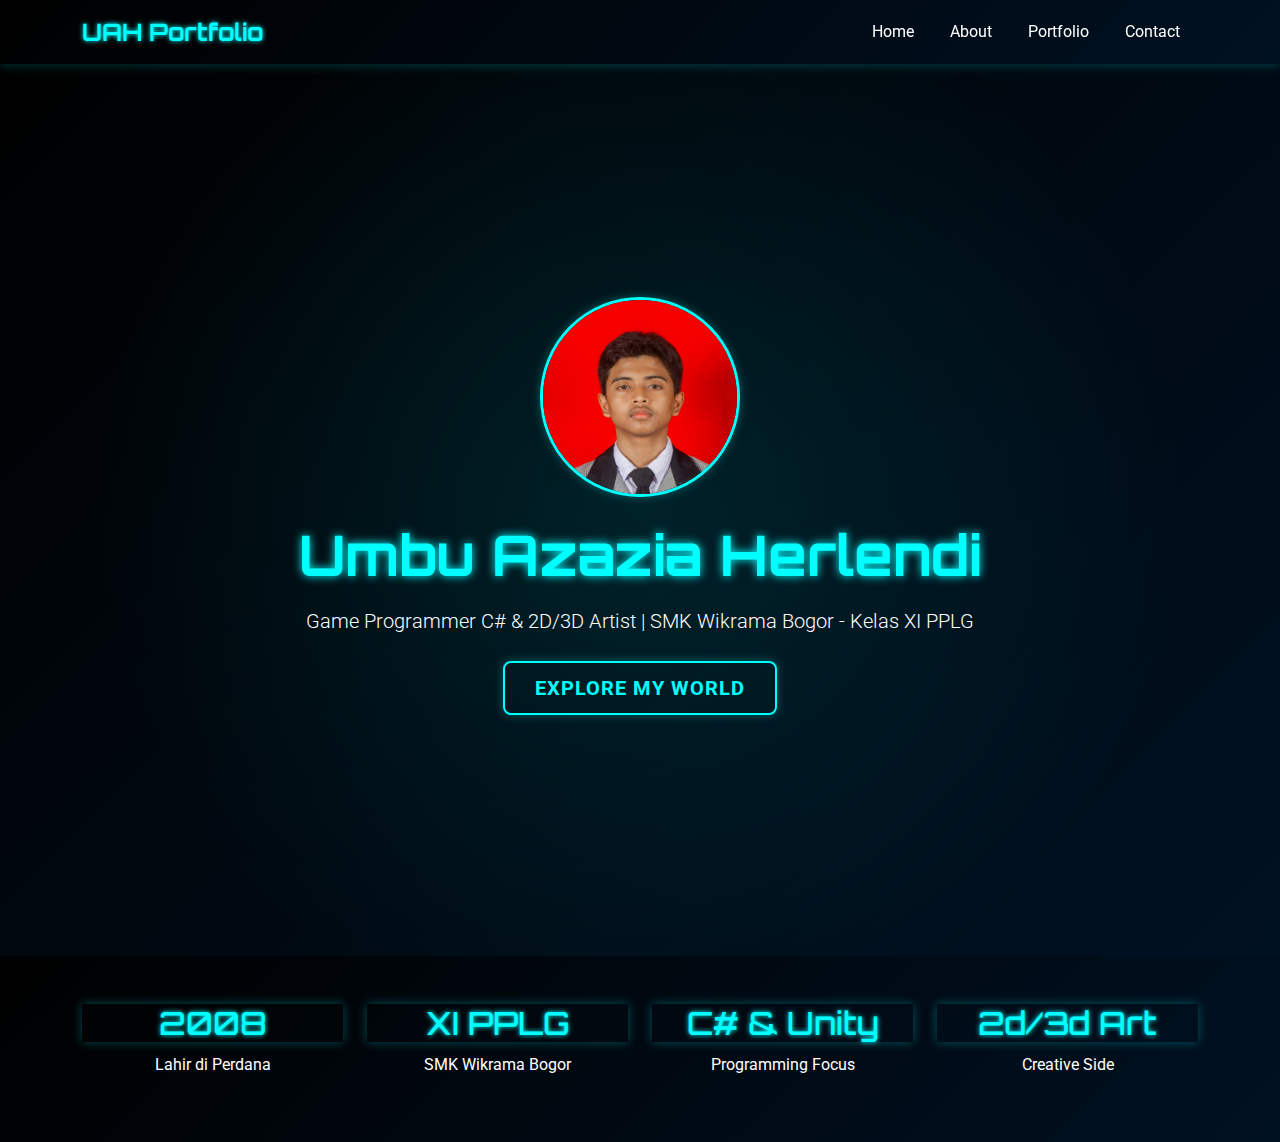
<file: index.html>
<!DOCTYPE html>
<html lang="id">
<head>
    <meta charset="UTF-8">
    <meta name="viewport" content="width=device-width, initial-scale=1.0">
    <title>Umbu Azazia Herlendi - Portfolio</title>
    <link href="https://cdn.jsdelivr.net/npm/bootstrap@5.3.0/dist/css/bootstrap.min.css" rel="stylesheet">
    <link href="https://fonts.googleapis.com/css2?family=Orbitron:wght@400;700&family=Roboto:wght@300;400&display=swap" rel="stylesheet">
    <link rel="stylesheet" href="style.css">
</head>
<body>
    <!-- Navbar -->
    <nav class="navbar navbar-expand-lg navbar-dark bg-dark fixed-top">
        <div class="container">
            <a class="navbar-brand fw-bold" href="index.html" style="font-family: 'Orbitron', sans-serif; color: #00FFFF;">UAH Portfolio</a>
            <button class="navbar-toggler" type="button" data-bs-toggle="collapse" data-bs-target="#navbarNav">
                <span class="navbar-toggler-icon"></span>
            </button>
            <div class="collapse navbar-collapse" id="navbarNav">
                <ul class="navbar-nav ms-auto">
                    <li class="nav-item"><a class="nav-link" href="index.html">Home</a></li>
                    <li class="nav-item"><a class="nav-link" href="about.html">About</a></li>
                    <li class="nav-item"><a class="nav-link" href="portfolio.html">Portfolio</a></li>
                    <li class="nav-item"><a class="nav-link" href="contact.html">Contact</a></li>
                </ul>
            </div>
        </div>
    </nav>

    <!-- Hero Section -->
    <section class="hero d-flex align-items-center text-center text-white" style="background: linear-gradient(135deg, #000000 0%, #001122 100%); min-height: 100vh; margin-top: 56px;">
        <div class="container">
            <div class="row justify-content-center">
                <div class="col-lg-8">
                    <img src="umbu.jpg" alt="Profil Umbu" class="rounded-circle mb-4 glow-img" style="width: 200px; height: 200px; border: 3px solid #00FFFF;">
                    <h1 class="display-4 fw-bold mb-3" style="font-family: 'Orbitron', sans-serif; text-shadow: 0 0 10px #00FFFF;">Umbu Azazia Herlendi</h1>
                    <p class="lead mb-4">Game Programmer C# & 2D/3D Artist | SMK Wikrama Bogor - Kelas XI PPLG</p>
                    <a href="about.html" class="btn btn-outline-light btn-lg glow-btn">Explore My World</a>
                </div>
            </div>
        </div>
    </section>

    <!-- Quick Stats -->
    <section class="py-5 bg-dark text-white">
        <div class="container">
            <div class="row text-center">
                <div class="col-md-3">
                    <h3 class="glow-text">2008</h3>
                    <p>Lahir di Perdana</p>
                </div>
                <div class="col-md-3">
                    <h3 class="glow-text">XI PPLG</h3>
                    <p>SMK Wikrama Bogor</p>
                </div>
                <div class="col-md-3">
                    <h3 class="glow-text">C# & Unity</h3>
                    <p>Programming Focus</p>
                </div>
                <div class="col-md-3">
                    <h3 class="glow-text">2d/3d Art</h3>
                    <p>Creative Side</p>
                </div>
            </div>
        </div>
    </section>

    <script src="https://cdn.jsdelivr.net/npm/bootstrap@5.3.0/dist/js/bootstrap.bundle.min.js"></script>
    <script src="script.js"></script>
</body>
</html>
</file>
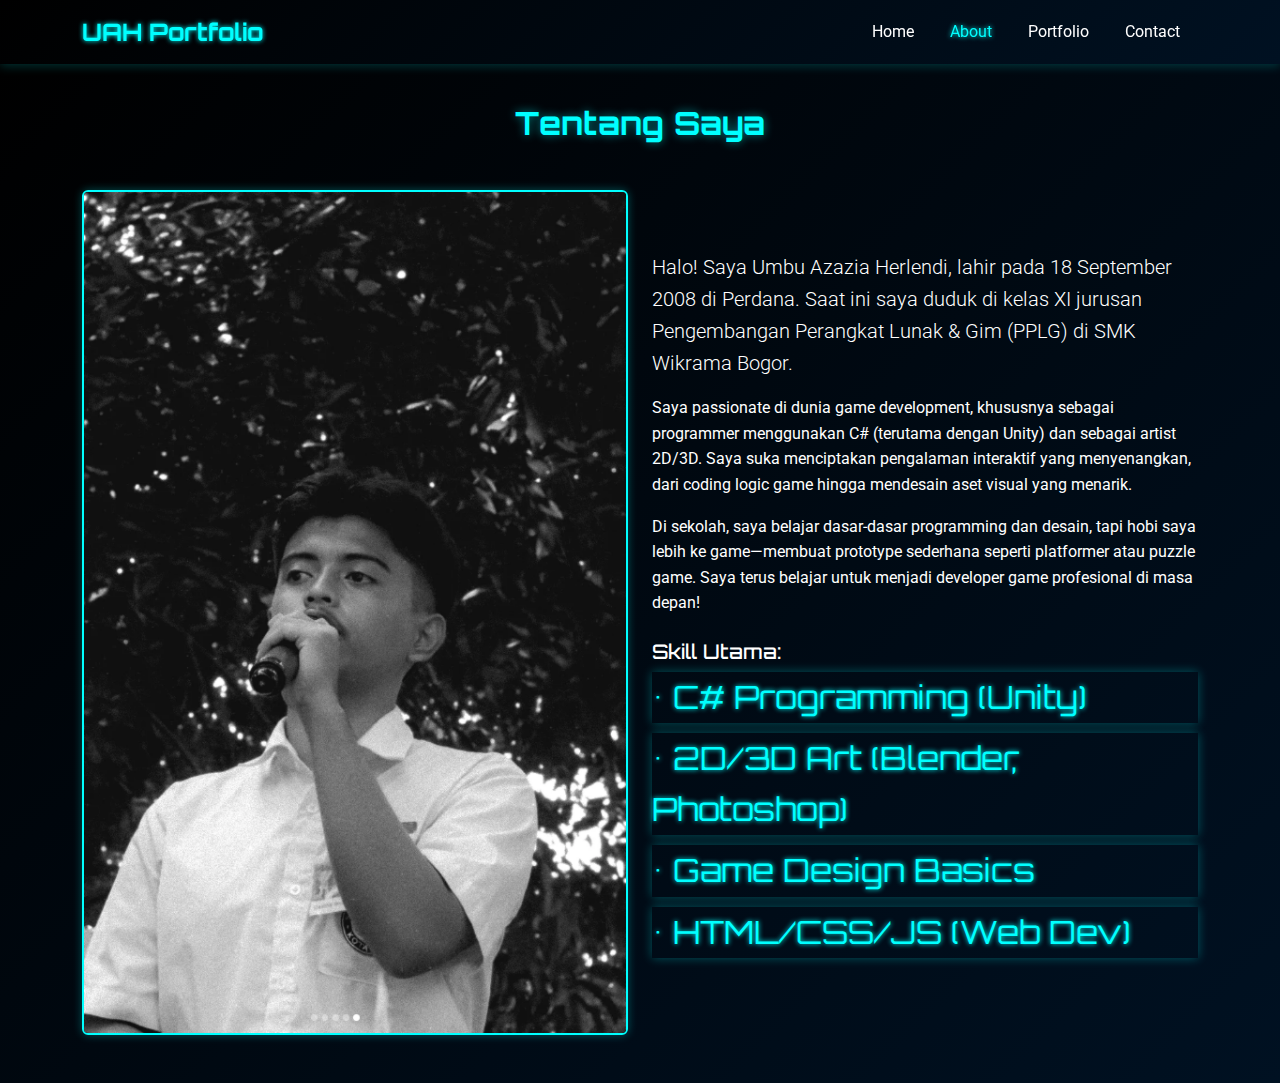
<file: about.html>
<!DOCTYPE html>
<html lang="id">
<head>
    <meta charset="UTF-8">
    <meta name="viewport" content="width=device-width, initial-scale=1.0">
    <title>About - Umbu Azazia Herlendi</title>
    <link href="https://cdn.jsdelivr.net/npm/bootstrap@5.3.0/dist/css/bootstrap.min.css" rel="stylesheet">
    <link href="https://fonts.googleapis.com/css2?family=Orbitron:wght@400;700&family=Roboto:wght@300;400&display=swap" rel="stylesheet">
    <link rel="stylesheet" href="style.css">
</head>
<body>
    <!-- Navbar (sama seperti index.html) -->
    <nav class="navbar navbar-expand-lg navbar-dark bg-dark fixed-top">
        <div class="container">
            <a class="navbar-brand fw-bold" href="index.html" style="font-family: 'Orbitron', sans-serif; color: #00FFFF;">UAH Portfolio</a>
            <button class="navbar-toggler" type="button" data-bs-toggle="collapse" data-bs-target="#navbarNav">
                <span class="navbar-toggler-icon"></span>
            </button>
            <div class="collapse navbar-collapse" id="navbarNav">
                <ul class="navbar-nav ms-auto">
                    <li class="nav-item"><a class="nav-link" href="index.html">Home</a></li>
                    <li class="nav-item"><a class="nav-link active" href="about.html">About</a></li>
                    <li class="nav-item"><a class="nav-link" href="portfolio.html">Portfolio</a></li>
                    <li class="nav-item"><a class="nav-link" href="contact.html">Contact</a></li>
                </ul>
            </div>
        </div>
    </nav>

    <!-- About Section -->
    <section class="py-5 bg-dark text-white" style="margin-top: 56px;">
        <div class="container">
            <h2 class="text-center mb-5 fw-bold" style="font-family: 'Orbitron', sans-serif; color: #00FFFF;">Tentang Saya</h2>
            <div class="row align-items-center">
                <div class="col-lg-6">
                    <img src="umbu 1.jpg" alt="Foto Umbu" class="img-fluid rounded glow-img" style="border: 2px solid #00FFFF;">
                </div>
                <div class="col-lg-6">
                    <p class="lead">Halo! Saya Umbu Azazia Herlendi, lahir pada 18 September 2008 di Perdana. Saat ini saya duduk di kelas XI jurusan Pengembangan Perangkat Lunak & Gim (PPLG) di SMK Wikrama Bogor.</p>
                    <p>Saya passionate di dunia game development, khususnya sebagai programmer menggunakan C# (terutama dengan Unity) dan sebagai artist 2D/3D. Saya suka menciptakan pengalaman interaktif yang menyenangkan, dari coding logic game hingga mendesain aset visual yang menarik.</p>
                    <p>Di sekolah, saya belajar dasar-dasar programming dan desain, tapi hobi saya lebih ke game—membuat prototype sederhana seperti platformer atau puzzle game. Saya terus belajar untuk menjadi developer game profesional di masa depan!</p>
                    <div class="mt-4">
                        <h5>Skill Utama:</h5>
                        <ul class="list-unstyled">
                            <li class="glow-text">• C# Programming (Unity)</li>
                            <li class="glow-text">• 2D/3D Art (Blender, Photoshop)</li>
                            <li class="glow-text">• Game Design Basics</li>
                            <li class="glow-text">• HTML/CSS/JS (Web Dev)</li>
                        </ul>
                    </div>
                </div>
            </div>
        </div>
    </section>

    <script src="https://cdn.jsdelivr.net/npm/bootstrap@5.3.0/dist/js/bootstrap.bundle.min.js"></script>
    <script src="script.js"></script>
</body>
</html>
</file>
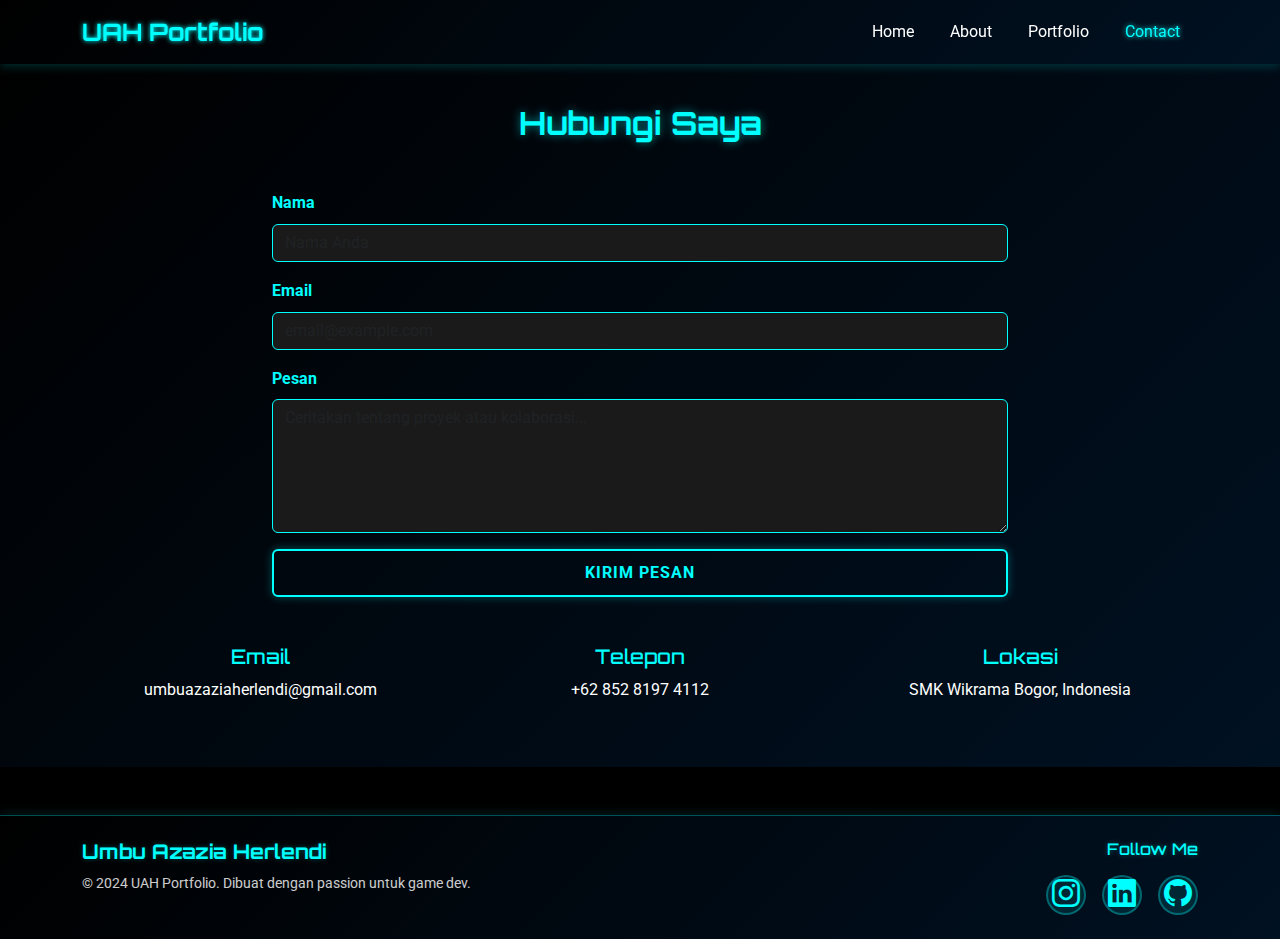
<file: contact.html>
<!DOCTYPE html>
<html lang="id">
<head>
    <meta charset="UTF-8">
    <meta name="viewport" content="width=device-width, initial-scale=1.0">
    <title>Contact - Umbu Azazia Herlendi</title>
    <link href="https://cdn.jsdelivr.net/npm/bootstrap@5.3.0/dist/css/bootstrap.min.css" rel="stylesheet">
    <link href="https://fonts.googleapis.com/css2?family=Orbitron:wght@400;700&family=Roboto:wght@300;400&display=swap" rel="stylesheet">
    <link rel="stylesheet" href="style.css">
    <!-- Bootstrap Icons untuk social media icons -->
    <link rel="stylesheet" href="https://cdn.jsdelivr.net/npm/bootstrap-icons@1.11.0/font/bootstrap-icons.css">
</head>
<body>
    <!-- Navbar (sama, active ke Contact) -->
    <nav class="navbar navbar-expand-lg navbar-dark bg-dark fixed-top">
        <div class="container">
            <a class="navbar-brand fw-bold" href="index.html" style="font-family: 'Orbitron', sans-serif; color: #00FFFF;">UAH Portfolio</a>
            <button class="navbar-toggler" type="button" data-bs-toggle="collapse" data-bs-target="#navbarNav">
                <span class="navbar-toggler-icon"></span>
            </button>
            <div class="collapse navbar-collapse" id="navbarNav">
                <ul class="navbar-nav ms-auto">
                    <li class="nav-item"><a class="nav-link" href="index.html">Home</a></li>
                    <li class="nav-item"><a class="nav-link" href="about.html">About</a></li>
                    <li class="nav-item"><a class="nav-link" href="portfolio.html">Portfolio</a></li>
                    <li class="nav-item"><a class="nav-link active" href="contact.html">Contact</a></li>
                </ul>
            </div>
        </div>
    </nav>

    <!-- Contact Section -->
    <section class="py-5 bg-dark text-white" style="margin-top: 56px;">
        <div class="container">
            <h2 class="text-center mb-5 fw-bold" style="font-family: 'Orbitron', sans-serif; color: #00FFFF;">Hubungi Saya</h2>
            <div class="row justify-content-center">
                <div class="col-lg-8">
                    <form>
                        <div class="mb-3">
                            <label for="name" class="form-label">Nama</label>
                            <input type="text" class="form-control bg-secondary text-white" id="name" placeholder="Nama Anda">
                        </div>
                        <div class="mb-3">
                            <label for="email" class="form-label">Email</label>
                            <input type="email" class="form-control bg-secondary text-white" id="email" placeholder="email@example.com">
                        </div>
                        <div class="mb-3">
                            <label for="message" class="form-label">Pesan</label>
                            <textarea class="form-control bg-secondary text-white" id="message" rows="5" placeholder="Ceritakan tentang proyek atau kolaborasi..."></textarea>
                        </div>
                        <button type="submit" class="btn btn-outline-light glow-btn w-100">Kirim Pesan</button>
                    </form>
                </div>
            </div>
            <div class="row mt-5 text-center">
                <div class="col-md-4">
                    <h5 style="color: #00FFFF;">Email</h5>
                    <p>umbuazaziaherlendi@gmail.com</p>
                </div>
                <div class="col-md-4">
                    <h5 style="color: #00FFFF;">Telepon</h5>
                    <p>+62 852 8197 4112</p>
                </div>
                <div class="col-md-4">
                    <h5 style="color: #00FFFF;">Lokasi</h5>
                    <p>SMK Wikrama Bogor, Indonesia</p>
                </div>
            </div>
        </div>
    </section>

    <!-- Footer -->
    <footer class="bg-dark text-white py-4 mt-5">
        <div class="container">
            <div class="row">
                <div class="col-md-6 text-center text-md-start mb-3">
                    <h5 class="fw-bold" style="font-family: 'Orbitron', sans-serif; color: #00FFFF;">Umbu Azazia Herlendi</h5>
                    <p class="mb-0">&copy; 2024 UAH Portfolio. Dibuat dengan passion untuk game dev.</p>
                </div>
                <div class="col-md-6 text-center text-md-end">
                    <h6 class="mb-3" style="color: #00FFFF;">Follow Me</h6>
                    <div class="social-icons d-flex justify-content-center justify-content-md-end gap-3">
                        <!-- Instagram -->
                        <a href="https://www.instagram.com/umbu_zh?utm_source=ig_web_button_share_sheet&igsh=MTk2aHp1aW1qNDFoag==" target="_blank" rel="noopener noreferrer" class="social-link glow-social" title="Instagram">
                            <i class="bi bi-instagram fs-3"></i>
                        </a>
                        <!-- LinkedIn -->
                        <a href="https://www.linkedin.com/in/umbuazaziaherlendi/" target="_blank" rel="noopener noreferrer" class="social-link glow-social" title="LinkedIn">
                            <i class="bi bi-linkedin fs-3"></i>
                        </a>
                        <!-- GitHub -->
                        <a href="https://github.com/umbuazaziaherlendii" target="_blank" rel="noopener noreferrer" class="social-link glow-social" title="GitHub">
                            <i class="bi bi-github fs-3"></i>
                        </a>
                    </div>
                </div>
            </div>
        </div>
    </footer>

    <script src="https://cdn.jsdelivr.net/npm/bootstrap@5.3.0/dist/js/bootstrap.bundle.min.js"></script>
    <script src="script.js"></script>
</body>
</html>
</file>
<file: style.css>
/* Reset dan Base */
* {
    margin: 0;
    padding: 0;
    box-sizing: border-box;
}

body {
    font-family: 'Roboto', sans-serif;
    background-color: #000000;
    color: #FFFFFF;
    line-height: 1.6;
    overflow-x: hidden;
}

/* Navbar Custom */
.navbar {
    background: linear-gradient(90deg, #000000 0%, #001122 100%);
    box-shadow: 0 2px 10px rgba(0, 255, 255, 0.2);
    transition: all 0.3s ease;
}

.navbar-brand {
    font-size: 1.5rem;
    text-shadow: 0 0 5px #00FFFF;
}

.nav-link {
    color: #FFFFFF !important;
    margin: 0 10px;
    transition: color 0.3s ease, text-shadow 0.3s ease;
}

.nav-link:hover,
.nav-link.active {
    color: #00FFFF !important;
    text-shadow: 0 0 5px #00FFFF;
}

/* Hero Section */
.hero {
    position: relative;
    background-attachment: fixed;
}

.hero::before {
    content: '';
    position: absolute;
    top: 0;
    left: 0;
    width: 100%;
    height: 100%;
    background: radial-gradient(circle, rgba(0, 255, 255, 0.1) 0%, transparent 70%);
    animation: pulse 4s ease-in-out infinite;
}

@keyframes pulse {
    0%, 100% { opacity: 0.5; }
    50% { opacity: 1; }
}

/* Glow Effects (Arcade Modern) */
.glow-img,
.glow-text,
.glow-btn,
.glow-card {
    transition: all 0.3s ease;
    box-shadow: 0 0 10px rgba(0, 255, 255, 0.3);
}

.glow-img:hover,
.glow-card:hover {
    box-shadow: 0 0 20px rgba(0, 255, 255, 0.6), 0 0 40px rgba(0, 255, 255, 0.2);
    transform: translateY(-5px);
}

.glow-btn {
    border: 2px solid #00FFFF;
    color: #00FFFF;
    background: transparent;
    padding: 10px 30px;
    font-weight: bold;
    text-transform: uppercase;
    letter-spacing: 1px;
}

.glow-btn:hover {
    background: #00FFFF;
    color: #000000;
    box-shadow: 0 0 15px rgba(0, 255, 255, 0.8);
    transform: scale(1.05);
}

/* Headings */
h1, h2, h3, h5 {
    font-family: 'Orbitron', sans-serif;
}

h1, h2 {
    color: #00FFFF;
    text-shadow: 0 0 10px rgba(0, 255, 255, 0.5);
}

/* Cards */
.card {
    background: linear-gradient(145deg, #1a1a1a 0%, #0d1117 100%);
    border: 1px solid #00FFFF;
    border-radius: 10px;
    overflow: hidden;
    transition: all 0.3s ease;
}

.card-img-top {
    height: 200px;
    object-fit: cover;
}

.card-title {
    font-family: 'Orbitron', sans-serif;
    font-size: 1.2rem;
}

/* Form Styling */
.form-control {
    background: #1a1a1a !important;
    border: 1px solid #00FFFF !important;
    color: #FFFFFF !important;
}

.form-control:focus {
    box-shadow: 0 0 10px rgba(0, 255, 255, 0.5) !important;
    border-color: #00FFFF !important;
}

.form-label {
    color: #00FFFF;
    font-weight: bold;
}

/* Sections */
section {
    padding: 80px 0;
}

.bg-dark {
    background: linear-gradient(135deg, #000000 0%, #001122 100%);
}

/* Quick Stats */
.glow-text {
    color: #00FFFF;
    font-family: 'Orbitron', sans-serif;
    font-size: 2rem;
    margin-bottom: 10px;
    text-shadow: 0 0 5px #00FFFF;
}

/* Animasi Fade-In */
.fade-in {
    opacity: 0;
    transform: translateY(30px);
    transition: opacity 0.6s ease, transform 0.6s ease;
}

.fade-in.visible {
    opacity: 1;
    transform: translateY(0);
}

/* Responsif */
@media (max-width: 768px) {
    .hero h1 {
        font-size: 2.5rem;
    }
    
    .glow-img {
        width: 150px !important;
        height: 150px !important;
    }
    
    section {
        padding: 50px 0;
    }
}

/* Footer (jika ditambahkan nanti) */
footer {
    background: #000000;
    text-align: center;
    padding: 20px 0;
    border-top: 1px solid #00FFFF;
}


/* Sub-Section Headers untuk Portfolio */
.cert-header {
    position: relative;
    display: inline-block;
    padding: 10px 20px;
    margin-bottom: 20px;
}

.cert-header::after {
    content: '';
    position: absolute;
    bottom: -5px;
    left: 50%;
    transform: translateX(-50%);
    width: 50px;
    height: 3px;
    background: linear-gradient(90deg, transparent, #00FFFF, transparent);
    box-shadow: 0 0 10px rgba(0, 255, 255, 0.5);
}

/* Spacing untuk Certificates Section */
.portfolio-section .row.mb-5 {
    margin-bottom: 3rem !important;
}

.certificates-row {
    /* Jika ingin class khusus, tapi reuse row biasa sudah cukup */
}

/* Tambahan: Icon atau badge untuk certificates (opsional, bisa tambah di HTML jika mau) */
.cert-badge {
    background: rgba(0, 255, 255, 0.2);
    border: 1px solid #00FFFF;
    padding: 5px 10px;
    border-radius: 20px;
    font-size: 0.8rem;
    color: #00FFFF;
    margin-bottom: 10px;
    display: inline-block;
}
/* Footer Styling */
footer {
    background: linear-gradient(180deg, #000000 0%, #001122 100%);
    border-top: 1px solid rgba(0, 255, 255, 0.3);
    box-shadow: 0 -2px 10px rgba(0, 255, 255, 0.1);
}

footer h5, footer h6 {
    font-family: 'Orbitron', sans-serif;
    text-shadow: 0 0 5px rgba(0, 255, 255, 0.3);
}

footer p {
    font-size: 0.9rem;
    opacity: 0.8;
}

/* Social Icons */
.social-icons {
    gap: 1rem;
}

.social-link {
    color: #00FFFF;
    transition: all 0.3s ease;
    text-decoration: none;
    display: inline-flex;
    align-items: center;
    justify-content: center;
    width: 40px;
    height: 40px;
    border-radius: 50%;
    border: 2px solid rgba(0, 255, 255, 0.3);
    background: rgba(0, 255, 255, 0.1);
}

.social-link:hover {
    color: #000000 !important;
    background: #00FFFF;
    box-shadow: 0 0 15px rgba(0, 255, 255, 0.8), 0 0 25px rgba(0, 255, 255, 0.4);
    transform: scale(1.2) rotate(5deg); /* Efek arcade: sedikit rotate untuk dinamis */
    text-shadow: none;
}

.glow-social {
    /* Reuse glow class untuk konsistensi */
}

/* Responsif untuk Footer */
@media (max-width: 768px) {
    .social-icons {
        justify-content: center !important;
        gap: 0.5rem;
    }
    
    .social-link {
        width: 35px;
        height: 35px;
    }
    
    .social-link i {
        font-size: 1.2rem;
    }
    
    footer .row > div {
        text-align: center !important;
    }
}
</file>
